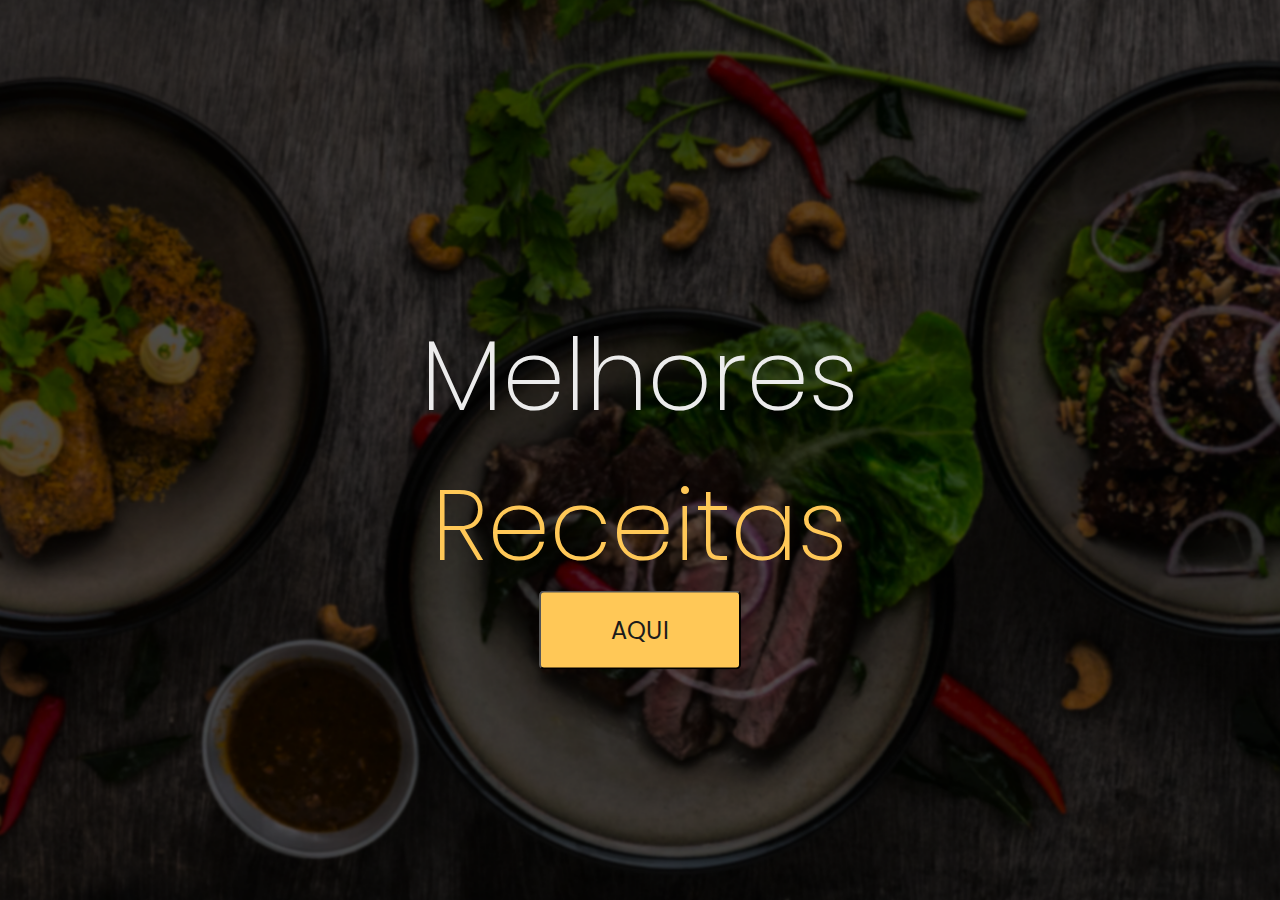
<file: index.html>
<!DOCTYPE html>
<html lang="pt-br">
<head>
    <meta charset="UTF-8">
    <meta name="viewport" content="width=device-width, initial-scale=1.0">
    <title>Receitas</title>
    <link rel="stylesheet" href="./assets/css/style.css">
</head>
<header>
    <body>
    <div class="titulo">
    <h1><strong class="melhores__strong">Melhores</strong> <strong class="receita__strong">Receitas</strong></h1>
    </div>
    <button type="button" onclick="location.href ='receitas.html'">AQUI</button>
    </body>
</header>
</html>
</file>
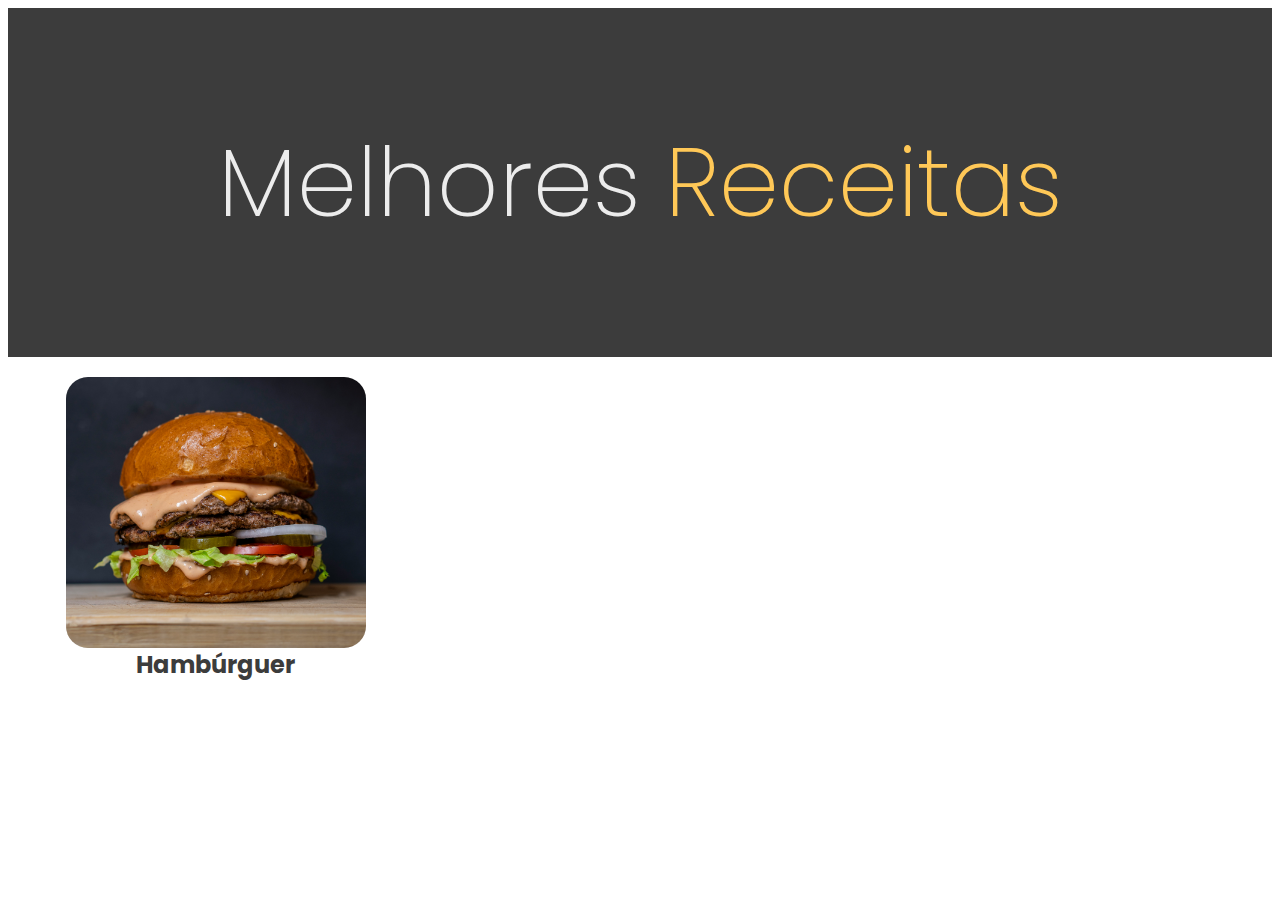
<file: receitas.html>
<!DOCTYPE html>
<html lang="pt-br">
<head>
    <meta charset="UTF-8">
    <meta name="viewport" content="width=device-width, initial-scale=1.0">
    <title>Receitas</title>
    <link rel="stylesheet" href="./assets/css/style.css">
</head>
<body>
    <div class="receitas__cabecalho">
    <h1 class="receitas__titulo"><strong class="melhores__strong">Melhores</strong> <strong class="receita__strong">Receitas</strong></h1>
    </div>
    <div class="box__receita">
        <a href="receitas/receita1.html">
        <img src="assets/images/receita-1.jpg" alt="Hambúrguer">
        <h2>Hambúrguer</h2>
        </a>
    </div>

    <!-- <div class="box__receita">
        <a href="receitas/receita2.html">
        <img src="assets/images/receita-1.jpg" alt="Macarrão">
        <h2>Macarrão</h2>
        </a>
    </div> -->

</body>
</html>
</file>
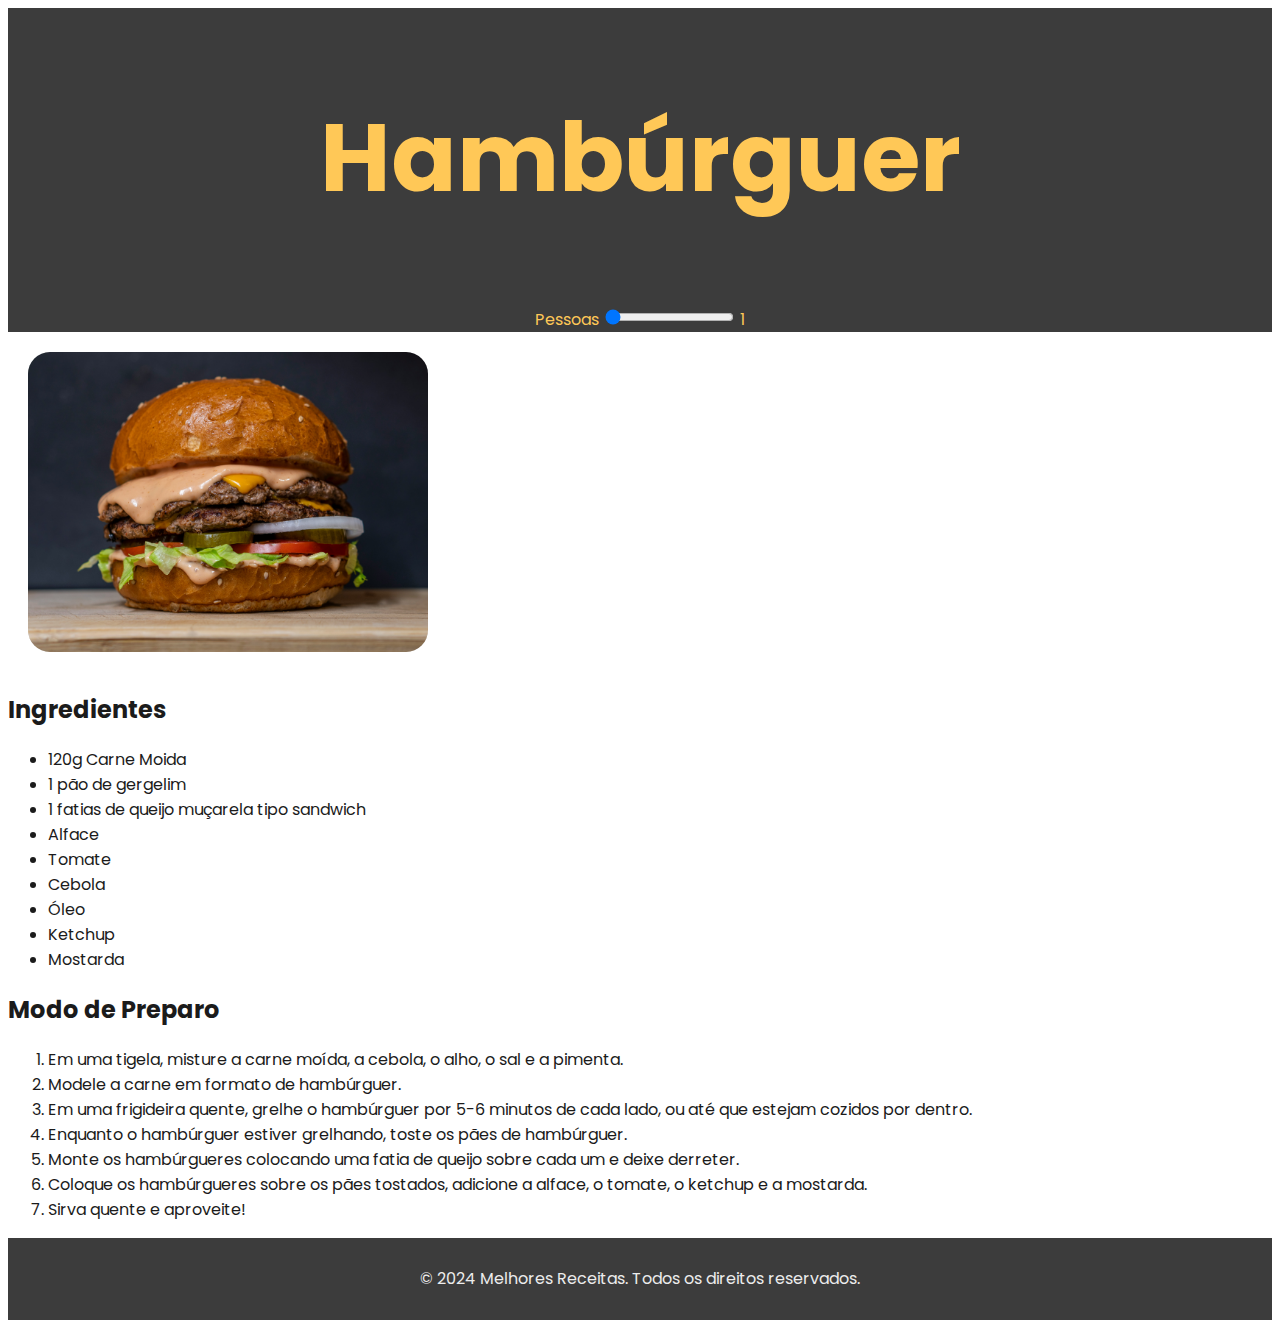
<file: receitas/receita1.html>
<!DOCTYPE html>
<html lang="pt-br">
<head>
    <meta charset="UTF-8">
    <meta name="viewport" content="width=device-width, initial-scale=1.0">
    <title>Hambúrguer</title>
    <link rel="stylesheet" href="../assets/css/style.css">
    <script src="../assets/js/script.js" defer></script>
</head>
<body>
    <div class="receita__nome">
        <h1>Hambúrguer</h1>
    </div>

    <div class="slider_pessoas">
    <label for="pessoas">Pessoas</label>
    <input type="range" min="1" max="12" id="pessoas" value="1">
    <span id="valor-pessoas">1</span> 
    </div>
    <div class="receita__ingredientes">
        <main>
            <section> 
                <div class="img__receita">
                    <img src="../assets/images/receita-1.jpg" alt="Hambúrguer">
                </div> 
                <h2>Ingredientes</h2>
                <ul id="ingredientes">
                </ul>
            </section>
        </main>
    </div>
    <div class="receita__preparo">
        <section>
            <h2>Modo de Preparo</h2>
            <ol>
                <li>Em uma tigela, misture a carne moída, a cebola, o alho, o sal e a pimenta.</li>
                <li>Modele a carne em formato de hambúrguer.</li>
                <li>Em uma frigideira quente, grelhe o hambúrguer por 5-6 minutos de cada lado, ou até que estejam cozidos por dentro.</li>
                <li>Enquanto o hambúrguer estiver grelhando, toste os pães de hambúrguer.</li>
                <li>Monte os hambúrgueres colocando uma fatia de queijo sobre cada um e deixe derreter.</li>
                <li>Coloque os hambúrgueres sobre os pães tostados, adicione a alface, o tomate, o ketchup e a mostarda.</li>
                <li>Sirva quente e aproveite!</li>
            </ol>
        </section>
    </div>
    <footer class="footer__receita__pag">
    <p>&copy; 2024 Melhores Receitas. Todos os direitos reservados.</p>
    </footer>
</body>
</html>
</file>
<file: assets/css/style.css>
@import url('https://fonts.googleapis.com/css2?family=Montserrat:ital,wght@0,100..900;1,100..900&display=swap');
@import url('https://fonts.googleapis.com/css2?family=Poppins:ital,wght@0,100;0,200;0,300;0,400;0,500;0,600;0,700;0,800;0,900;1,100;1,200;1,300;1,400;1,500;1,600;1,700;1,800;1,900&display=swap');

:root{
    --amarelo: #FFC857;
    --laranja: #E9724C;
    --vermelho: #C5283D;
    --preto: #1B1B1B;
    --branco: #ECECEC;
    --fundo_receitas: #3C3C3C;
}

header{
    content: "";
    top: 0;
    left: 0;
    background-image: url("../images/fundo_food.png");
    background-size: cover;
    height: 100vh;
    width: 100vw;
    display: block;
    position: absolute;
    z-index: -10;
}

.titulo{
    position: absolute;
    top: 50%;
    left: 50%;
    font-size: 50px;
    text-align: center;
    transform: translate(-50%, -50%);
    color: var(--branco);
    display: flex;
    justify-content: center;
    align-items: center;
}
.melhores__strong {
    font-family: "Poppins";
    font-weight: 275;
    color: var(--branco);
}
.receita__strong {
    font-family: "Poppins";
    font-weight: 275;
    color: var(--amarelo);
}

button {
    position: absolute;
    font-size: 24px;
    font-family: "Poppins";
    font-weight: 400;
    top: 70%;
    left: 50%;
    color: var(--preto);
    background-color: var(--amarelo);
    transform: translate(-50%,-50%);
    padding: 20px 70px;
    border-radius: 5px;
    cursor: pointer; 
}

button:hover {
    background-color: var(--laranja);
    color: var(--branco);
    transition: ease-in 255ms
}

button:active {
    background-color: var(--vermelho);
}

.recipes {
    display: flex;
    flex-wrap: wrap;
    justify-content: space-between;
  }
  
.receitas__cabecalho {
    background-color: var(--fundo_receitas);
    padding: 3%;
}

.receitas__titulo {
    text-align: center;
    font-size: 96px;
    
}

.box__receita{
    left: 3%;
    top: 105%;
    width: 300px; 
    height: 271px; 
    border-radius: 22px;
    margin: 20px;
    display: inline-block;
    position: relative;
    align-items: center;
    background: #D9D9D9;
}

.box__receita h2 {
    font-family: "Poppins";
    color: var(--fundo_receitas);
    position: absolute;
    bottom: -53px; 
    width: 100%; 
    text-align: center; 
}
.box__receita a {
    text-decoration: none;
    color: inherit;
    display: flex; 
    flex-direction: column; 
    justify-content: flex-end;
    align-items: center; 
    display: block;
}

.box__receita img {
    width: 300px;
    height: 271px;
    object-fit: cover;
    border-radius:  22px
}

.receita__nome{
 color: var(--amarelo);
 background-color: var(--fundo_receitas);
 padding: 1%;
 text-align: center;
 font-family: "Poppins";
 font-size: 48px;
}

.slider_pessoas{
color: var(--amarelo); 
background-color: var(--fundo_receitas);
text-align: center;
font-family: "Poppins";
}
.img__receita{
    width: 400px; 
    height: 300px; 
    border-radius: 22px;
    margin: 20px;
    display: inline-block;
    position: relative;
    align-items: center;
    background: #D9D9D9;
}
.img__receita img {
    width: 400px; 
    height: 300px; 
    object-fit: cover;
    border-radius:  22px
}

.receita__ingredientes{ 
    color: var(--preto); 
    font-family: "Poppins";
}

.receita__preparo{
    color: var(--preto);
    font-family: "Poppins";
}

.footer__receita__pag{
    text-align: center;
    color: var(--branco);
    font-family: "Poppins";
    padding: 1%;
    background-color: var(--fundo_receitas);
}
</file>
